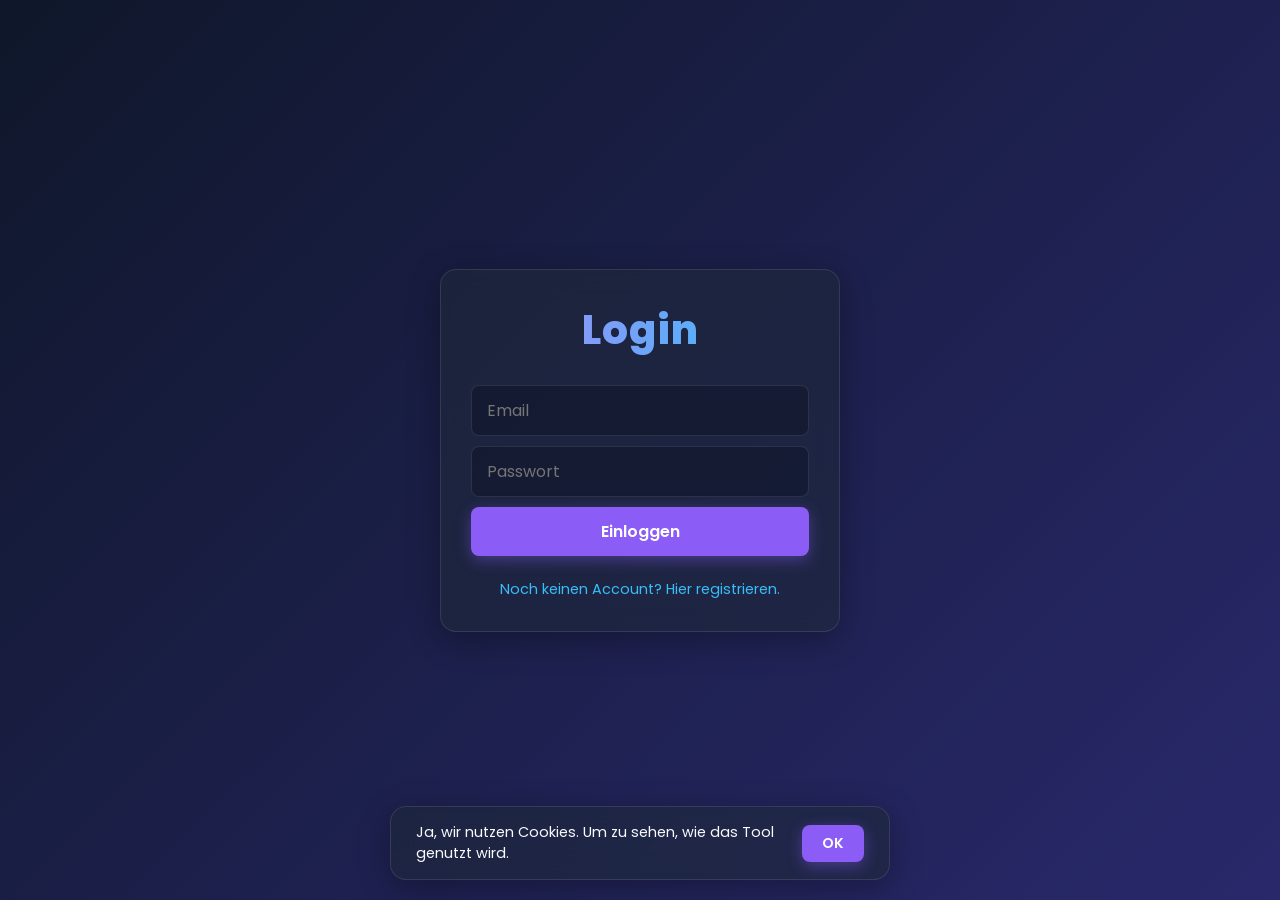
<file: web/index.html>
<!DOCTYPE html>
<html lang="de-CH">
<head>
    <meta charset="UTF-8">
    <meta name="viewport" content="width=device-width, initial-scale=1.0">
    <title>TypingNinja</title>

    <link rel="icon" type="image/png" href="/favicon-96x96.png" sizes="96x96" />
    <link rel="icon" type="image/svg+xml" href="/favicon.svg" />
    <link rel="shortcut icon" href="/favicon.ico" />
    <link rel="apple-touch-icon" sizes="180x180" href="/apple-touch-icon.png" />
    <meta name="apple-mobile-web-app-title" content="typingninja" />
    <link rel="manifest" href="/site.webmanifest" />

    <link rel="stylesheet" href="./style.css">

    <script async src="https://www.googletagmanager.com/gtag/js?id=G-1MCGTY05T7"></script>
    <script>
        window.dataLayer = window.dataLayer || [];
        function gtag(){dataLayer.push(arguments);}
        gtag('js', new Date());

        gtag('config', 'G-1MCGTY05T7');
    </script>
</head>
<body>
<div class="bg-animation"></div>

<div id="flash-overlay"></div>
<div id="notification-banner"></div>

<!-- Globale Kopfzeile -->
<header id="main-header" style="display: none;">
    <div class="logo">TypingNinja</div>
    <button id="menu-toggle-btn" class="icon-btn">
        <svg viewBox="0 0 24 24" width="28" height="28" fill="white"><path d="M3 18h18v-2H3v2zm0-5h18v-2H3v2zm0-7v2h18V6H3z"/></svg>
    </button>
</header>

<!-- Overlay Seitenmenü -->
<div id="side-menu" class="side-menu">
    <button id="close-menu-btn" class="icon-btn close-btn">✕</button>
    <div class="menu-user-info">
        Eingeloggt als:<br><strong id="menu-current-user"></strong>
    </div>
    <nav class="menu-links">
        <a href="#" id="menu-change-name">Username ändern</a>
        <a href="#" id="menu-leaderboard">Rangliste ansehen</a>
        <hr>
        <a href="admin.html" id="menu-admin">Lehrpersonen Login</a>
        <a href="#" id="menu-logout" class="text-danger">Ausloggen</a>
    </nav>
</div>
<div id="menu-backdrop" class="menu-backdrop"></div>

<!-- Modal für Username ändern -->
<div id="username-modal" class="modal">
    <div class="modal-content glass-panel">
        <h2>Username anpassen</h2>
        <input type="text" id="new-username-input" placeholder="Neuer Username" class="modern-input">
        <p id="username-error" class="error-text"></p>
        <div class="modal-actions">
            <button id="save-username-btn" class="primary-btn">Speichern</button>
            <button id="cancel-username-btn" class="secondary-btn">Abbrechen</button>
        </div>
    </div>
</div>

<!-- Login / Registrierung -->
<div id="auth-screen" class="screen">
    <div class="glass-panel auth-panel">
        <h1 id="auth-title">Login</h1>
        <div class="auth-box">
            <input type="email" id="auth-email" placeholder="Email" class="modern-input">
            <input type="text" id="auth-username" placeholder="Username" class="modern-input" style="display: none;">
            <input type="password" id="auth-password" placeholder="Passwort" class="modern-input">

            <div class="auth-buttons">
                <button id="login-btn" class="primary-btn full-width">Einloggen</button>
                <button id="register-btn" class="primary-btn full-width" style="display: none;">Registrieren</button>
            </div>
            <p id="auth-error" class="error-text"></p>

            <a href="#" id="toggle-auth-link" class="text-link">Noch keinen Account? Hier registrieren.</a>
        </div>
    </div>
</div>

<!-- Startmenü -->
<div id="start-screen" class="screen" style="display: none;">
    <div class="glass-panel start-panel">
        <div class="form-group">
            <label for="lesson-select">Lektion wählen</label>
            <select id="lesson-select" class="modern-input"></select>
        </div>

        <div class="form-group">
            <label for="mode-select">Modus wählen</label>
            <select id="mode-select" class="modern-input">
                <option value="buchstaben">Einzelne Buchstaben</option>
                <option value="woerter">Ganze Wörter</option>
                <option value="mehrere">Mehrere Wörter</option>
            </select>
        </div>

        <div class="form-group">
            <label>Spielende nach</label>
            <div class="radio-group">
                <input type="radio" id="limit-time" name="limit-type" value="time" checked>
                <label for="limit-time" class="radio-label">Zeit</label>

                <input type="radio" id="limit-count" name="limit-type" value="count">
                <label for="limit-count" class="radio-label">Anzahl</label>
            </div>
        </div>

        <div class="form-group">
            <label id="limit-label" for="limit-value">Dauer (Sekunden)</label>
            <input type="number" id="limit-value" value="300" min="30" class="modern-input">
        </div>

        <button id="start-btn" class="primary-btn pulse-btn full-width" style="margin-top: 20px;">Spiel starten</button>
    </div>
</div>

<!-- Game UI -->
<div id="game-ui">
    <div class="stats-container glass-panel">
        <div id="score-display">Punkte: 0</div>
        <div id="error-display">Fehler: 0</div>
        <div id="combo-display">Combo: 0</div>
        <div id="time-display">Zeit: 0s</div>
    </div>
    <div class="controls-container">
        <button id="pause-btn" class="glass-btn">Pause</button>
        <button id="abort-btn" class="glass-btn danger-btn">Abbrechen</button>
    </div>
</div>

<div id="game-container"></div>

<!-- Screens (Pause, Game Over) -->
<div id="pause-screen" class="screen glass-overlay" style="display: none;">
    <h2 style="color: white; font-size: 3rem;">Spiel pausiert</h2>
    <button id="resume-btn" class="primary-btn">Weiter</button>
</div>

<div id="game-over-screen" class="screen glass-overlay" style="display: none;">
    <div class="glass-panel result-panel">
        <h2>Mission beendet!</h2>
        <div class="stats">
            <p id="final-score">Punkte absolut: 0</p>
            <p id="final-spm" class="highlight-stat">Punkte pro Minute (SPM): 0</p>
            <p id="final-apm">Anschläge pro Minute: 0</p>
            <p id="final-errors">Fehler: 0</p>
            <p id="final-time">Dauer: 0s</p>
        </div>
        <button id="restart-btn" class="primary-btn full-width">Zurück zum Menü</button>
    </div>
</div>

<!-- NEU: Angepasster Leaderboard-Screen mit Filtern -->
<div id="leaderboard-screen" class="screen" style="display: none;">
    <div class="glass-panel wide-panel">
        <h2>Top 10 Rangliste</h2>

        <!-- Steuerungsbereich für Rangliste -->
        <div class="form-group" style="margin-bottom: 20px;">
            <div class="radio-group" style="margin-bottom: 15px;">
                <input type="radio" id="lb-type-specific" name="lb-type" value="specific">
                <label for="lb-type-specific" class="radio-label">Spezifisch</label>

                <input type="radio" id="lb-type-overall" name="lb-type" value="overall" checked>
                <label for="lb-type-overall" class="radio-label">Overall (Alle)</label>
            </div>

            <!-- display: none; hinzugefügt, da Overall der Standard ist -->
            <div id="lb-specific-filters" style="display: none; gap: 10px; flex-wrap: wrap;">
                <select id="lb-lesson-select" class="modern-input" style="flex: 1; min-width: 200px;"></select>
                <select id="lb-mode-select" class="modern-input" style="flex: 1; min-width: 200px;">
                    <option value="buchstaben">Einzelne Buchstaben</option>
                    <option value="woerter">Ganze Wörter</option>
                    <option value="mehrere">Mehrere Wörter</option>
                </select>
            </div>
        </div>

        <div class="table-responsive">
            <table id="leaderboard-table" class="modern-table">
                <thead>
                <!-- Wird via JavaScript befüllt -->
                </thead>
                <tbody></tbody>
            </table>
        </div>
        <button id="close-leaderboard-btn" class="secondary-btn" style="margin-top: 20px;">Schliessen</button>
    </div>
</div>

<div id="cookie-banner" class="glass-panel cookie-panel">
    <p>Ja, wir nutzen Cookies. Um zu sehen, wie das Tool genutzt wird.</p>
    <button id="cookie-ok-btn" class="primary-btn" style="padding: 8px 20px; font-size: 0.9rem; margin-top: 0;">OK</button>
</div>

<script src="./script_v-1-1-0.js"></script>
</body>
</html>
</file>
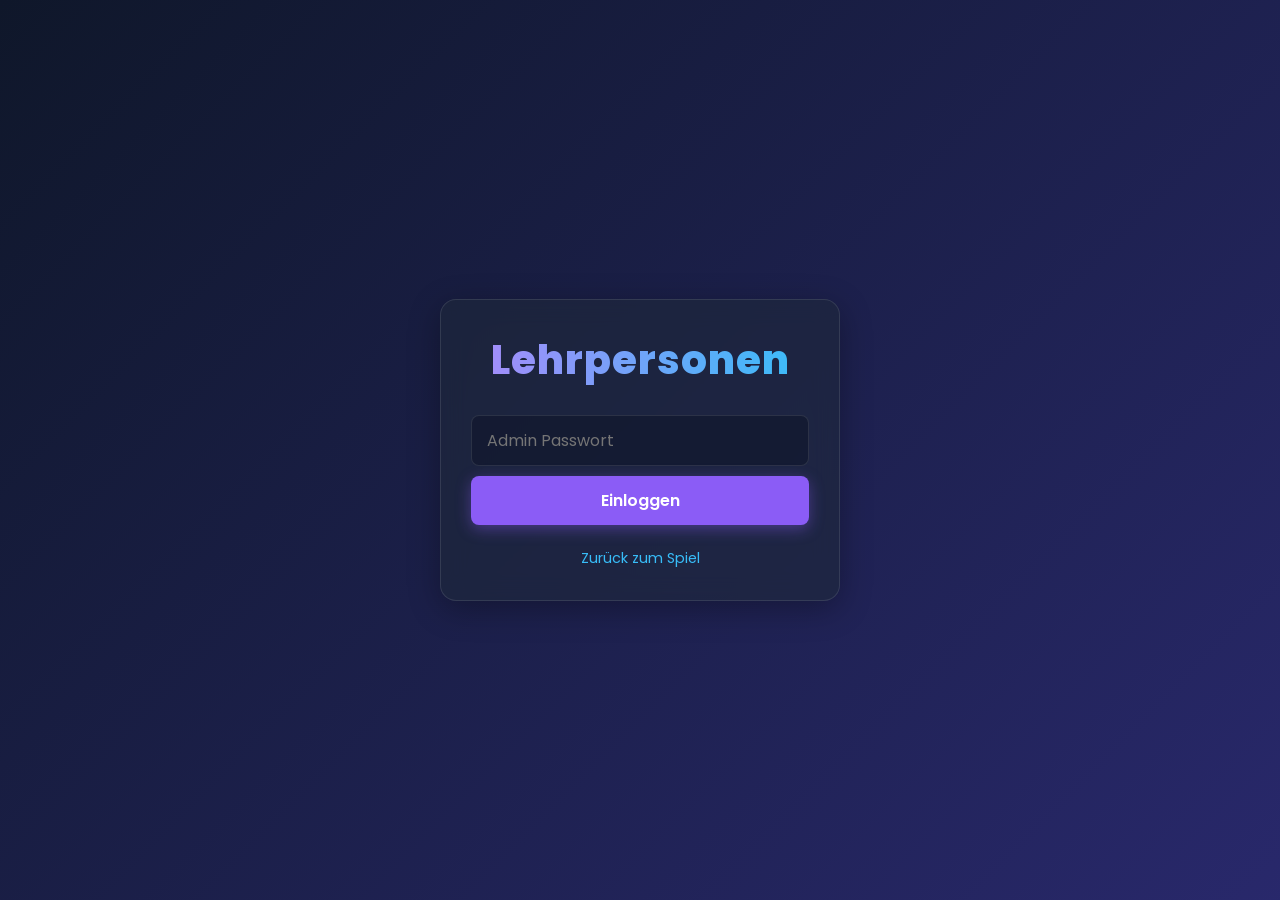
<file: web/admin.html>
<!DOCTYPE html>
<html lang="de-CH">
<head>
    <meta charset="UTF-8">
    <meta name="viewport" content="width=device-width, initial-scale=1.0">
    <title>Lehrpersonen-Portal - TypingNinja</title>
    <link rel="stylesheet" href="./style.css">
    <style>
        .admin-nav { display: flex; gap: 10px; margin-bottom: 20px; border-bottom: 1px solid var(--glass-border); padding-bottom: 10px; }
        .admin-nav button { background: transparent; color: white; padding: 10px; font-weight: normal; border: 1px solid transparent; }
        .admin-nav button.active { font-weight: 800; border-bottom: 2px solid var(--primary); }
        .admin-nav button:hover { background: rgba(255,255,255,0.1); }
        .admin-tab { display: none; }
        .admin-tab.active { display: block; }
    </style>
</head>
<body>
<div class="bg-animation"></div>

<div id="admin-auth-screen" class="screen">
    <div class="glass-panel auth-panel">
        <h1>Lehrpersonen</h1>
        <input type="password" id="admin-pw" placeholder="Admin Passwort" class="modern-input">
        <button id="admin-login-btn" class="primary-btn full-width">Einloggen</button>
        <p id="admin-error" class="error-text"></p>
        <a href="index.html" class="text-link">Zurück zum Spiel</a>
    </div>
</div>

<div id="admin-dashboard" class="screen" style="display: none; align-items: flex-start; padding-top: 50px;">
    <div class="glass-panel wide-panel" style="max-height: 90vh; overflow-y: auto;">
        <div style="display: flex; justify-content: space-between; align-items: center; margin-bottom: 20px;">
            <h2>Admin Dashboard</h2>
            <a href="index.html" class="secondary-btn" style="text-decoration: none;">Zum Spiel</a>
        </div>

        <nav class="admin-nav">
            <button id="tab-btn-scores" class="active">Spielresultate</button>
            <button id="tab-btn-users">Benutzerverwaltung (Passwort Reset)</button>
        </nav>

        <!-- Tab 1: Resultate -->
        <div id="tab-scores" class="admin-tab active">
            <div class="table-responsive">
                <table class="modern-table" style="font-size: 0.9rem;">
                    <thead>
                    <tr><th>Zeitstempel</th><th>User</th><th>Email</th><th>Lektion</th><th>Modus</th><th>Punkte</th><th>SPM</th><th>APM</th><th>Fehler</th><th>Dauer (s)</th><th>Aktion</th></tr>
                    </thead>
                    <tbody id="scores-tbody"></tbody>
                </table>
            </div>
        </div>

        <!-- Tab 2: Benutzerverwaltung -->
        <div id="tab-users" class="admin-tab">
            <div class="table-responsive">
                <table class="modern-table">
                    <thead>
                    <tr><th>Username</th><th>Email</th><th>Aktion</th></tr>
                    </thead>
                    <tbody id="users-tbody"></tbody>
                </table>
            </div>
        </div>
    </div>
</div>

<script>
    let cachedPw = '';

    document.getElementById('admin-login-btn').addEventListener('click', async (e) => {
        const btn = e.target;
        const pw = document.getElementById('admin-pw').value;

        btn.classList.add('btn-loading');
        document.getElementById('admin-error').textContent = '';

        try {
            const res = await fetch('backend.php?action=admin_login', { method: 'POST', body: JSON.stringify({password: pw}) });
            const data = await res.json();

            if (data.success) {
                cachedPw = pw;
                document.getElementById('admin-auth-screen').style.display = 'none';
                document.getElementById('admin-dashboard').style.display = 'flex';
                renderScores(data.scores);
                loadUsers();
            } else {
                document.getElementById('admin-error').textContent = 'Falsches Passwort!';
            }
        } catch (err) {
            document.getElementById('admin-error').textContent = 'Netzwerkfehler.';
        } finally {
            btn.classList.remove('btn-loading');
        }
    });

    // Tab-Steuerung
    document.getElementById('tab-btn-scores').addEventListener('click', () => switchTab('scores'));
    document.getElementById('tab-btn-users').addEventListener('click', () => switchTab('users'));

    function switchTab(tabName) {
        document.querySelectorAll('.admin-nav button').forEach(b => b.classList.remove('active'));
        document.querySelectorAll('.admin-tab').forEach(t => t.classList.remove('active'));
        document.getElementById(`tab-btn-${tabName}`).classList.add('active');
        document.getElementById(`tab-${tabName}`).classList.add('active');
    }

    function renderScores(scores) {
        const tbody = document.getElementById('scores-tbody');
        tbody.innerHTML = '';
        scores.forEach(s => {
            const tr = document.createElement('tr');
            const emailDisplay = s.email ? s.email : '-';

            tr.innerHTML = `<td>${s.date}</td><td>${s.username}</td><td>${emailDisplay}</td><td>${s.lesson}</td><td>${s.mode}</td><td>${s.score}</td><td>${s.spm}</td><td>${s.apm}</td><td>${s.errors}</td><td>${s.time}</td>`;

            const tdAction = document.createElement('td');
            const btn = document.createElement('button');
            btn.className = 'danger-btn';
            btn.style.padding = '4px 10px';
            btn.style.fontSize = '0.85rem';
            btn.textContent = 'Loeschen';
            btn.onclick = () => deleteScore(s.id, tr);

            tdAction.appendChild(btn);
            tr.appendChild(tdAction);
            tbody.appendChild(tr);
        });
    }

    async function deleteScore(scoreId, rowElement) {
        if (!confirm('Diesen Eintrag wirklich loeschen?')) return;

        try {
            const res = await fetch('backend.php?action=admin_delete_score', {
                method: 'POST',
                body: JSON.stringify({ password: cachedPw, score_id: scoreId })
            });
            const data = await res.json();
            if (data.success) {
                rowElement.remove(); // Zeile direkt aus der Tabelle entfernen ohne Neuladen
            } else {
                alert('Fehler beim Loeschen: ' + (data.message || 'Unbekannt'));
            }
        } catch (err) {
            alert('Netzwerkfehler.');
        }
    }

    async function loadUsers() {
        const res = await fetch('backend.php?action=admin_get_users', { method: 'POST', body: JSON.stringify({password: cachedPw}) });
        const data = await res.json();
        if (data.success) {
            const tbody = document.getElementById('users-tbody');
            tbody.innerHTML = '';
            data.users.forEach(u => {
                const tr = document.createElement('tr');
                tr.innerHTML = `<td>${u.username}</td><td>${u.email}</td>`;

                const tdAction = document.createElement('td');
                const btn = document.createElement('button');
                btn.className = 'primary-btn';
                btn.style.padding = '5px 10px';
                btn.textContent = 'Passwort-Reset Link erstellen';
                btn.onclick = () => generateResetLink(u.email);

                tdAction.appendChild(btn);
                tr.appendChild(tdAction);
                tbody.appendChild(tr);
            });
        }
    }

    async function generateResetLink(email) {
        const res = await fetch('backend.php?action=admin_generate_reset', {
            method: 'POST',
            body: JSON.stringify({password: cachedPw, user_email: email})
        });
        const data = await res.json();
        if (data.success) {
            // Zeigt ein Prompt-Fenster, aus dem der Lehrer den Link kopieren kann
            window.prompt('Link für den Schüler kopieren:', data.link);
        } else {
            alert('Fehler beim Erstellen des Links.');
        }
    }
</script>
</body>
</html>
</file>
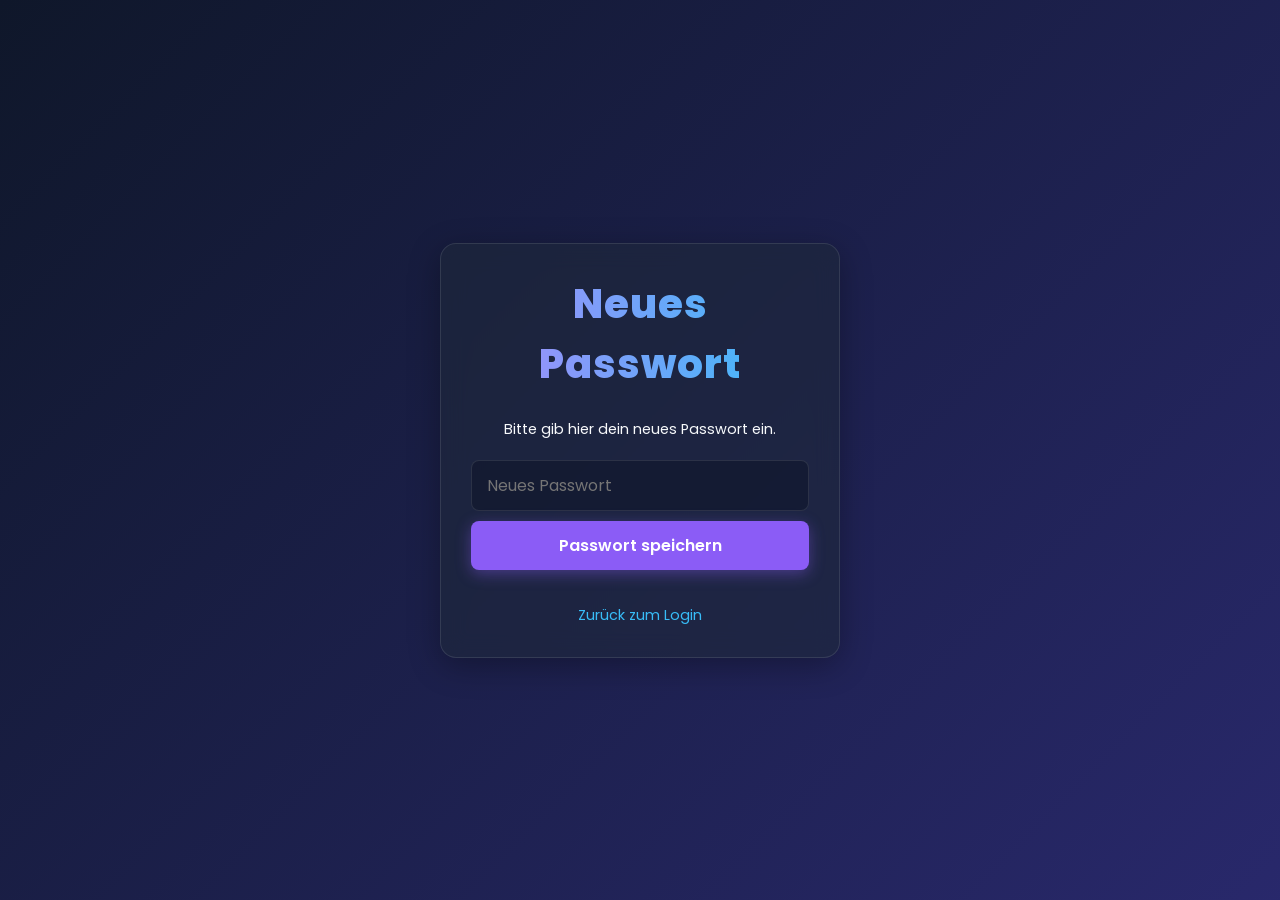
<file: web/reset.html>
<!DOCTYPE html>
<html lang="de-CH">
<head>
    <meta charset="UTF-8">
    <meta name="viewport" content="width=device-width, initial-scale=1.0">
    <title>Passwort zurücksetzen - TypingNinja</title>
    <link rel="stylesheet" href="./style.css">
</head>
<body>
<div class="bg-animation"></div>

<div class="screen">
    <div class="glass-panel auth-panel">
        <h1>Neues Passwort</h1>
        <div class="auth-box">
            <p style="margin-bottom: 20px; font-size: 0.9rem;">Bitte gib hier dein neues Passwort ein.</p>
            <input type="password" id="new-pw" placeholder="Neues Passwort" class="modern-input">
            <button id="save-btn" class="primary-btn full-width">Passwort speichern</button>
            <p id="status-msg" class="error-text" style="margin-top: 15px; font-weight: bold;"></p>

            <a href="index.html" class="text-link" style="margin-top: 20px;">Zurück zum Login</a>
        </div>
    </div>
</div>

<script>
    document.getElementById('save-btn').addEventListener('click', async () => {
        // Token aus der URL-Leiste auslesen
        const urlParams = new URLSearchParams(window.location.search);
        const token = urlParams.get('token');
        const newPassword = document.getElementById('new-pw').value;
        const statusMsg = document.getElementById('status-msg');

        if (!token) {
            statusMsg.style.color = '#fca5a5';
            statusMsg.textContent = 'Fehler: Kein Token in der URL gefunden.';
            return;
        }
        if (newPassword.length < 3) {
            statusMsg.style.color = '#fca5a5';
            statusMsg.textContent = 'Das Passwort ist zu kurz.';
            return;
        }

        const res = await fetch('backend.php?action=reset_password', {
            method: 'POST',
            body: JSON.stringify({ token: token, new_password: newPassword })
        });
        const data = await res.json();

        if (data.success) {
            statusMsg.style.color = '#10b981'; // Grün
            statusMsg.textContent = 'Passwort erfolgreich geändert! Du kannst dich nun einloggen.';
            document.getElementById('new-pw').value = '';
        } else {
            statusMsg.style.color = '#fca5a5'; // Rot
            statusMsg.textContent = data.message;
        }
    });
</script>
</body>
</html>
</file>
<file: web/style.css>
@import url('https://fonts.googleapis.com/css2?family=Poppins:wght@400;600;800&family=JetBrains+Mono:wght@700&display=swap');

/* Basis & Farben */
:root {
    --bg-dark: #0f172a;
    --primary: #8b5cf6;
    --primary-hover: #7c3aed;
    --secondary: #334155;
    --danger: #ef4444;
    --danger-hover: #dc2626;
    --success: #10b981;
    --text-light: #f8fafc;
    --glass-bg: rgba(30, 41, 59, 0.6);
    --glass-border: rgba(255, 255, 255, 0.1);
}

* {
    box-sizing: border-box;
    margin: 0; padding: 0;
}

body {
    overflow: hidden;
    font-family: 'Poppins', sans-serif;
    color: var(--text-light);
    user-select: none;
    background-color: var(--bg-dark);
}

/* Animierter, moderner Hintergrund */
.bg-animation {
    position: fixed; top: 0; left: 0; width: 100vw; height: 100vh; z-index: -1;
    background: linear-gradient(-45deg, #0f172a, #1e1b4b, #312e81, #0f172a);
    background-size: 400% 400%;
    animation: gradientBG 15s ease infinite;
}
@keyframes gradientBG {
    0% { background-position: 0% 50%; }
    50% { background-position: 100% 50%; }
    100% { background-position: 0% 50%; }
}

/* Glassmorphism Panels */
.glass-panel {
    background: var(--glass-bg);
    backdrop-filter: blur(12px);
    -webkit-backdrop-filter: blur(12px);
    border: 1px solid var(--glass-border);
    border-radius: 16px;
    padding: 30px;
    box-shadow: 0 8px 32px rgba(0, 0, 0, 0.3);
    text-align: center;
}

.auth-panel, .start-panel, .result-panel { width: 100%; max-width: 400px; }
.wide-panel { width: 90%; max-width: 800px; }
.glass-overlay { background: rgba(15, 23, 42, 0.85); backdrop-filter: blur(8px); }
.screen {
    position: absolute; top: 0; left: 0; width: 100%; height: 100%;
    display: flex; flex-direction: column; align-items: center; justify-content: center; z-index: 10;
}

/* Typografie */
h1, h2 { margin-bottom: 25px; font-weight: 800; letter-spacing: 1px; }
h1 { font-size: 2.5rem; background: linear-gradient(to right, #a78bfa, #38bdf8); -webkit-background-clip: text; -webkit-text-fill-color: transparent; }

/* Formulare & Inputs */
.form-group { margin-bottom: 20px; text-align: left; width: 100%; }
.form-group label { display: block; font-size: 0.9rem; margin-bottom: 8px; color: #cbd5e1; }
.modern-input {
    width: 100%;
    padding: 12px 15px;
    margin-bottom: 10px;
    font-size: 1rem;
    background: rgba(15, 23, 42, 0.6);
    color: white;
    border: 1px solid var(--glass-border);
    border-radius: 8px;
    outline: none;
    font-family: 'Poppins', sans-serif;
    transition: border-color 0.3s;
}
.modern-input:focus { border-color: var(--primary); }
select.modern-input option { background: var(--bg-dark); }

/* Radio Buttons als schicke Toggle-Elemente */
.radio-group { display: flex; gap: 10px; }
.radio-group input[type="radio"] { display: none; }
.radio-label {
    flex: 1; text-align: center; padding: 10px; cursor: pointer;
    background: rgba(15, 23, 42, 0.6); border: 1px solid var(--glass-border);
    border-radius: 8px; transition: 0.3s;
}
.radio-group input[type="radio"]:checked + .radio-label {
    background: var(--primary); border-color: var(--primary); font-weight: 600;
}

/* Buttons */
button {
    font-family: 'Poppins', sans-serif; padding: 12px 20px; font-size: 1rem;
    border-radius: 8px; border: none; cursor: pointer; font-weight: 600;
    transition: all 0.3s ease; color: white;
}
.primary-btn { background: var(--primary); box-shadow: 0 4px 15px rgba(139, 92, 246, 0.4); }
.primary-btn:hover { background: var(--primary-hover); transform: translateY(-2px); }
.secondary-btn { background: var(--secondary); }
.secondary-btn:hover { background: #475569; }
.danger-btn { background: var(--danger) !important; }
.danger-btn:hover { background: var(--danger-hover) !important; }
.full-width { width: 100%; }
.pulse-btn { animation: pulse 2s infinite; }
@keyframes pulse {
    0% { box-shadow: 0 0 0 0 rgba(139, 92, 246, 0.7); }
    70% { box-shadow: 0 0 0 15px rgba(139, 92, 246, 0); }
    100% { box-shadow: 0 0 0 0 rgba(139, 92, 246, 0); }
}

/* Header & Menü */
header {
    position: fixed; top: 0; left: 0; width: 100%; height: 60px;
    background: rgba(15, 23, 42, 0.8); backdrop-filter: blur(10px);
    border-bottom: 1px solid var(--glass-border);
    display: flex; justify-content: space-between; align-items: center;
    padding: 0 20px; z-index: 900;
}
header .logo { font-weight: 800; font-size: 1.2rem; color: #38bdf8; }
.icon-btn { background: transparent; padding: 5px; box-shadow: none; display: flex; align-items: center; justify-content: center; }
.icon-btn:hover { background: rgba(255,255,255,0.1); transform: none; }

/* Off-Canvas Seitenmenü */
.side-menu {
    position: fixed; top: 0; right: -300px; width: 300px; height: 100%;
    background: rgba(15, 23, 42, 0.95); backdrop-filter: blur(15px);
    border-left: 1px solid var(--glass-border); z-index: 1000;
    transition: right 0.3s ease; display: flex; flex-direction: column; padding: 20px;
}
.side-menu.open { right: 0; }
.menu-backdrop {
    position: fixed; top: 0; left: 0; width: 100%; height: 100%;
    background: rgba(0,0,0,0.5); z-index: 999; display: none; opacity: 0; transition: opacity 0.3s;
}
.menu-backdrop.show { display: block; opacity: 1; }
.close-btn { align-self: flex-end; font-size: 1.5rem; color: white; margin-bottom: 20px; }
.menu-user-info { margin-bottom: 30px; font-size: 0.9rem; color: #cbd5e1; }
.menu-user-info strong { color: white; font-size: 1.2rem; display: block; margin-top: 5px; }
.menu-links { display: flex; flex-direction: column; gap: 15px; }
.menu-links a { color: white; text-decoration: none; font-weight: 600; padding: 10px; border-radius: 8px; transition: background 0.2s; }
.menu-links a:hover { background: rgba(255,255,255,0.1); }
.menu-links hr { border: 0; border-top: 1px solid var(--glass-border); margin: 10px 0; }
.text-danger { color: #fca5a5 !important; }
.text-link { color: #38bdf8; text-decoration: none; font-size: 0.9rem; display: inline-block; margin-top: 15px; }
.error-text { color: #fca5a5; font-size: 0.9rem; margin-top: 8px; }

/* Modal */
.modal {
    position: fixed; top: 0; left: 0; width: 100%; height: 100%;
    background: rgba(0,0,0,0.6); z-index: 1001; display: none;
    align-items: center; justify-content: center;
}
.modal-actions { display: flex; gap: 10px; margin-top: 20px; }

/* Tabellen */
.table-responsive { width: 100%; overflow-x: auto; }
.modern-table { width: 100%; border-collapse: collapse; text-align: left; }
.modern-table th, .modern-table td { padding: 12px 15px; border-bottom: 1px solid var(--glass-border); }
.modern-table th { background: rgba(255,255,255,0.05); color: #38bdf8; font-weight: 600; }
.modern-table tbody tr:hover { background: rgba(255,255,255,0.02); }

/* Game UI (Oben) */
#game-ui {
    position: absolute; top: 70px; left: 20px; right: 20px;
    display: flex; justify-content: space-between; align-items: flex-start;
    z-index: 5; display: none;
}
.stats-container {
    display: flex; gap: 20px; padding: 10px 20px; border-radius: 30px;
    font-size: 1.1rem; font-weight: 800; background: rgba(15,23,42,0.8);
}
.controls-container { display: flex; gap: 10px; }
.glass-btn { background: rgba(255,255,255,0.1); border: 1px solid var(--glass-border); backdrop-filter: blur(5px); }
.glass-btn:hover { background: rgba(255,255,255,0.2); }

#error-display { color: #fca5a5; }
#combo-display { color: #fde047; transition: transform 0.1s; }
.combo-pop { transform: scale(1.4); color: #fbbf24; }
.highlight-stat { font-weight: 800; color: #10b981; font-size: 1.2rem; margin: 10px 0; }

/* Fallende Elemente */
#game-container { position: absolute; top: 0; left: 0; width: 100%; height: 100%; pointer-events: none; }
.falling-item {
    position: absolute;
    font-family: 'JetBrains Mono', monospace; font-size: 38px; font-weight: 700;
    background: rgba(255,255,255,0.95); color: #333;
    padding: 10px 20px; border-radius: 12px;
    box-shadow: 0 4px 15px rgba(0,0,0,0.3); white-space: nowrap;
}
.typed-part { color: #10b981; text-shadow: 0 0 5px rgba(16, 185, 129, 0.4); }
.untyped-part { color: #333; }

/* Flash & Benachrichtigungen */
#flash-overlay {
    position: absolute; top: 0; left: 0; width: 100%; height: 100%;
    background-color: rgba(255, 0, 0, 0); pointer-events: none; z-index: 4; transition: 0.1s;
}
#flash-overlay.flash { background-color: rgba(239, 68, 68, 0.3); }

#notification-banner {
    position: absolute; top: 90px; left: 50%; transform: translateX(-50%);
    font-size: 1.5rem; font-weight: 800; color: white;
    background: linear-gradient(90deg, #f59e0b, #ef4444); padding: 12px 30px;
    border-radius: 30px; box-shadow: 0 4px 20px rgba(0,0,0,0.4);
    z-index: 9; opacity: 0; transition: opacity 0.3s; pointer-events: none;
}
#notification-banner.show { opacity: 1; }

/* Loading-Status für Buttons */
.btn-loading {
    position: relative;
    color: transparent !important;
    pointer-events: none; /* Verhindert weitere Klicks */
    opacity: 0.8;
}

.btn-loading::after {
    content: "";
    position: absolute;
    width: 20px;
    height: 20px;
    top: 50%;
    left: 50%;
    margin-top: -10px;
    margin-left: -10px;
    border: 3px solid rgba(255, 255, 255, 0.3);
    border-top-color: white;
    border-radius: 50%;
    animation: button-loading-spinner 0.8s linear infinite;
}

@keyframes button-loading-spinner {
    from { transform: rotate(0turn); }
    to { transform: rotate(1turn); }
}

/* Cookie Banner */
.cookie-panel {
    position: fixed;
    bottom: 20px;
    left: 50%;
    transform: translateX(-50%);
    width: 90%;
    max-width: 500px;
    display: flex;
    justify-content: space-between;
    align-items: center;
    gap: 15px;
    z-index: 2000;
    padding: 15px 25px;
    opacity: 1;
    transition: opacity 0.5s ease, bottom 0.5s ease;
}

.cookie-panel p {
    font-size: 0.9rem;
    text-align: left;
    margin: 0;
    color: var(--text-light);
}

.cookie-panel.hidden {
    opacity: 0;
    bottom: -100px;
    pointer-events: none;
}

/* Anpassung für kleine Bildschirme */
@media (max-width: 600px) {
    .cookie-panel {
        flex-direction: column;
        text-align: center;
    }
    .cookie-panel p {
        text-align: center;
    }
}
</file>
